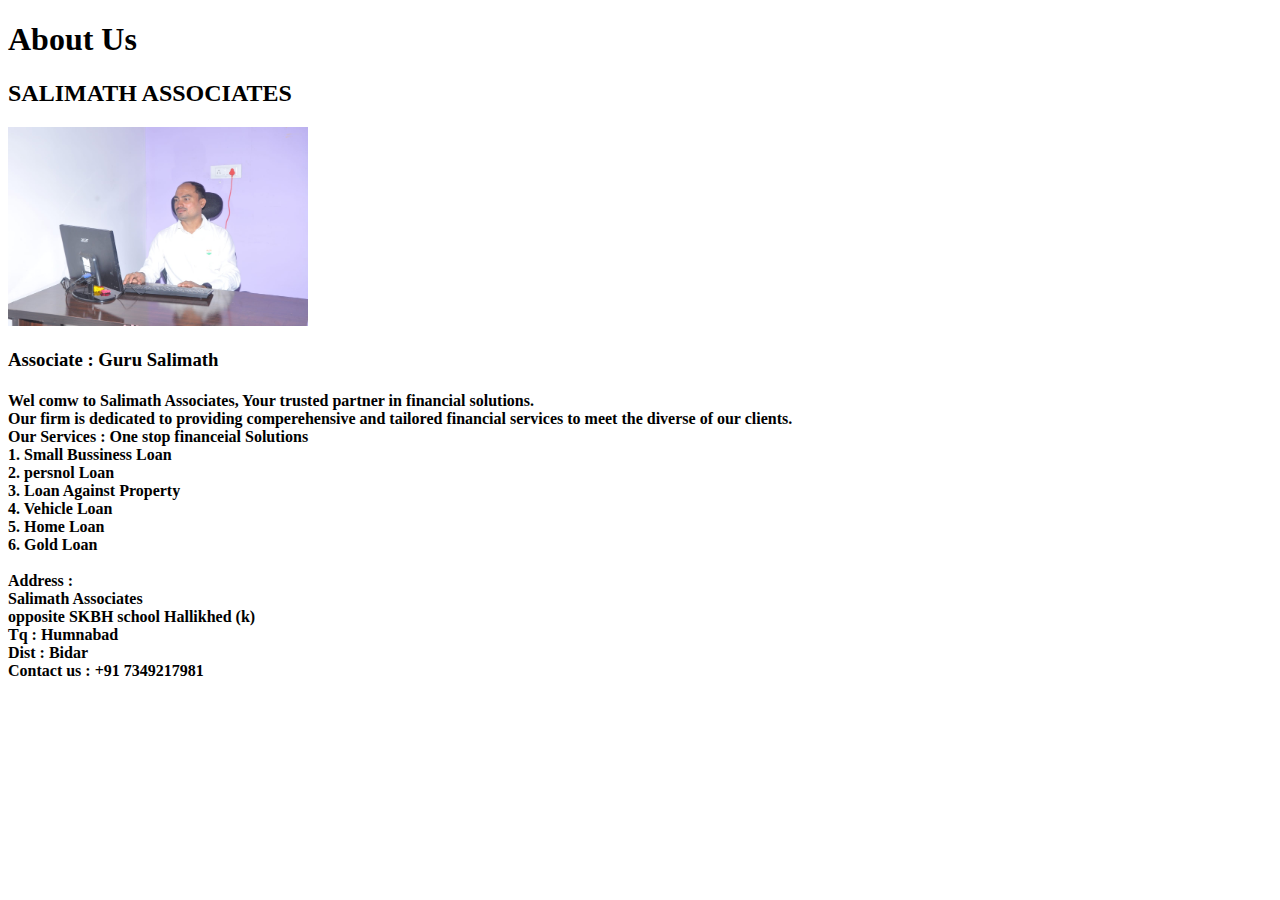
<file: About.html>
<!DOCTYPE html>
<html lang="en">
<head>
    <meta charset="UTF-8">
    <meta name="viewport" content="width=device-width, initial-scale=1.0">
    <title>About Us</title>
</head>
<body>

    <header>
        <h1>About Us</h1>
        <h2>SALIMATH ASSOCIATES</h2>
    </header>

    <section>
        <img src="images/players/IMG-20231120-WA0000.jpg" alt="About Us Image" width="300"><BR>
            <h3> Associate : Guru Salimath</h3>
            <h4>Wel comw to Salimath Associates, Your trusted partner in financial solutions.<br> Our firm is dedicated to providing comperehensive and tailored financial services to meet the diverse of our clients. <br>
                Our Services : One stop financeial Solutions<br>
                1. Small Bussiness Loan <br>
                2. persnol Loan <br>
                3. Loan Against Property <br>
                4. Vehicle Loan <br>
                5. Home Loan <br>
                6. Gold Loan <br>
                <br>
                Address : <br> Salimath Associates <br> opposite SKBH school Hallikhed (k)<br>
                Tq : Humnabad <br>
                Dist : Bidar<br>
                Contact us : +91 7349217981
        
    
        
        
        <!-- Add more details as needed -->
    </section>

</body>
</html>
</file>
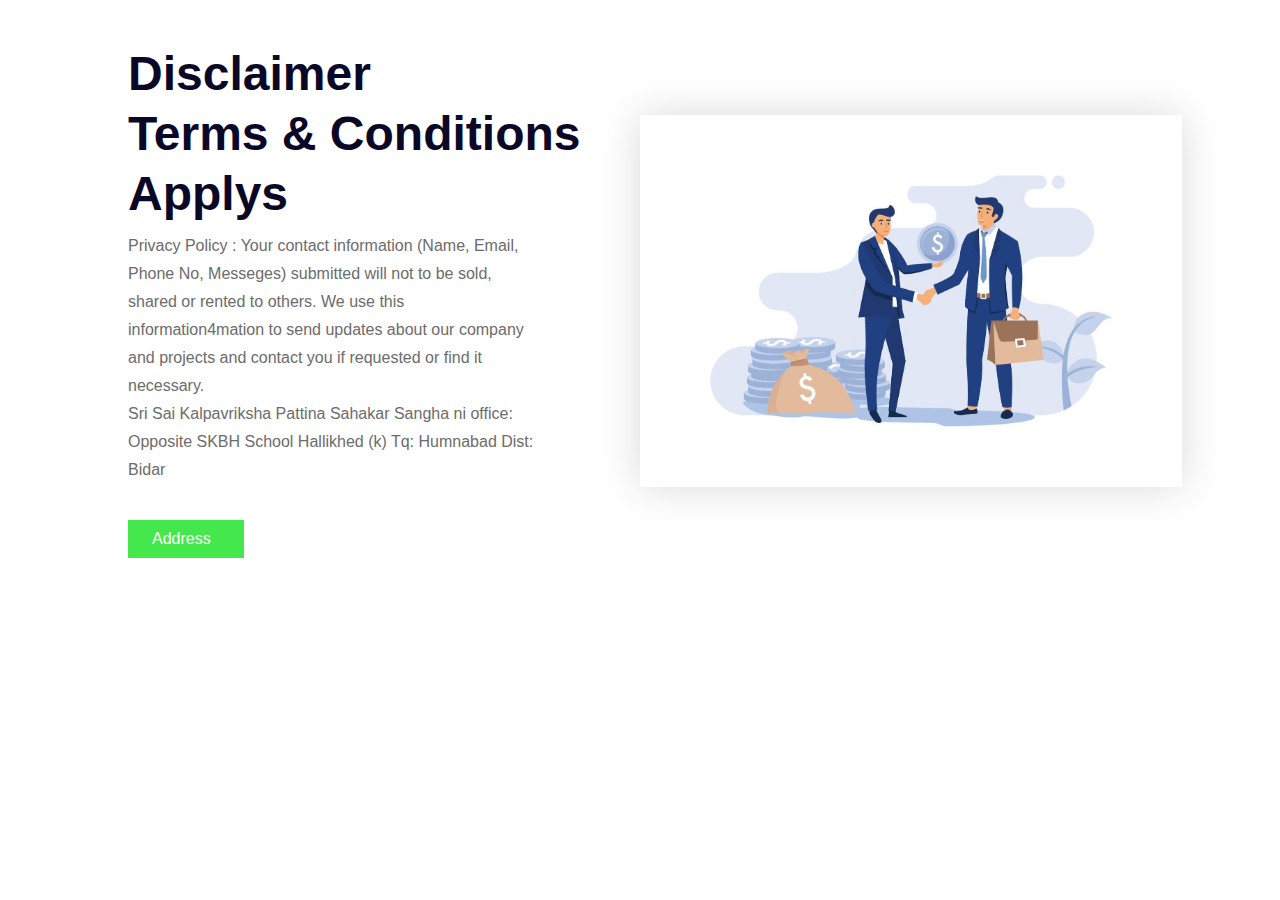
<file: Disclaimer.html>
<!DOCTYPE html>
<html lang="en">
<head>
    <meta charset="UTF-8">
    <meta http-equiv="X-UA-Compatible" content="IE=edge">
    <meta name="viewport" content="width=device-width, initial-scale=1.0">
    <link rel="stylesheet" href="css/style.css">
    <section class="highlight-section" id="Highlights">
        <div class="highlight-container">
            <div class="highlight-content">
                <h2 class="highlight-title">
                    Disclaimer <br> Terms & Conditions Applys
                </h2>
                <p class="information">
                    Privacy Policy : Your contact information (Name, Email, Phone No, Messeges) submitted will not to be sold, 
                    shared or rented to others. We use this information4mation to send updates about our company and projects and
                     contact you if requested or find it necessary.<br>
                      Sri Sai Kalpavriksha Pattina Sahakar Sangha ni office: <br> Opposite SKBH School Hallikhed (k) Tq: Humnabad Dist: Bidar 


                </p>
                <a href="https://maps.app.goo.gl/rKASsaBs8n1btmHS6" class="button">Address &nbsp;
                    <i class="fas fa-arrow-right"></i>
                </a>
            </div>
            <div class="highlight-image">
                <img src="images/players/o.jpg" alt="aaa" class="player">
            </div>
        </div>
    </section>
</body>
</html>
</file>
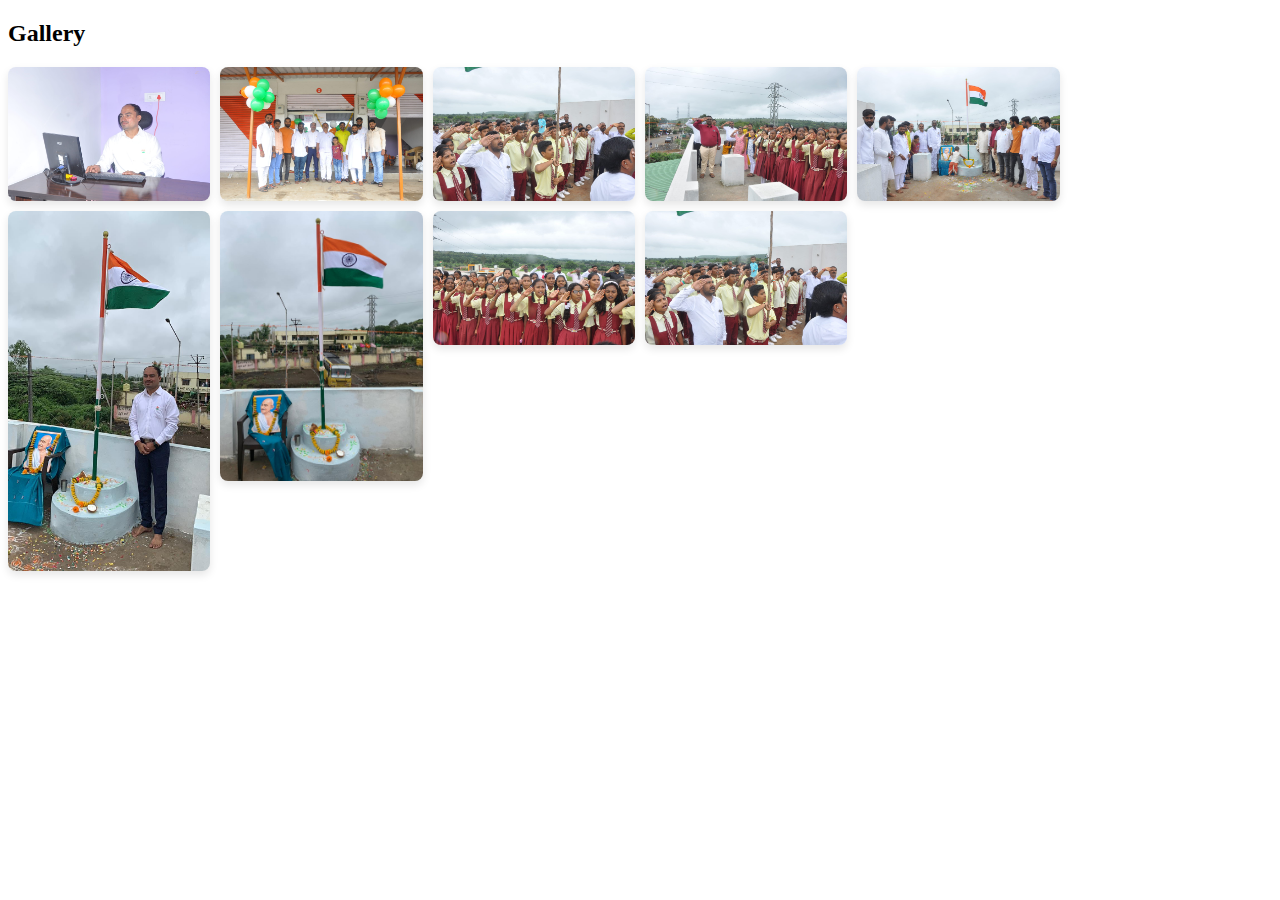
<file: Gallery.html>
<!DOCTYPE html>
<html lang="en">
<head>
    <meta charset="UTF-8">
    <meta name="viewport" content="width=device-width, initial-scale=1.0">
    <title>Gallery</title>
    <style>
        /* Add some basic styling for the gallery */
        .gallery {
            display: grid;
            grid-template-columns: repeat(auto-fill, minmax(200px, 1fr));
            gap: 10px;
        }

        .gallery img {
            width: 100%;
            height: auto;
            border-radius: 8px;
            box-shadow: 0 4px 8px rgba(0, 0, 0, 0.1);
            transition: transform 0.2s;
            cursor: pointer;
        }

        .gallery img:hover {
            transform: scale(1.1);
        }
    </style>
</head>
<body>

    <h2>Gallery</h2>

    <div class="gallery">
        <!-- Replace these with the actual paths to your images -->
        <img src="images/players/IMG-20231120-WA0000.jpg" alt="Image 1">
        <img src="images/players/IMG-20231120-WA0006.jpg" alt="Image 2">
        <img src="images/players/IMG-20231120-WA0013.jpg" alt="Image 3"> 
        <img src="images/players/IMG-20231120-WA0014.jpg" alt="Image 4">
        <img src="images/players/IMG-20231120-WA0019.jpg" alt="Image 5"> <br>
        <img src="images/players/1700469980781.jpg" alt="Image 6">
        <img src="images/players/1700469980789.jpg" alt="Image 7">
        <img src="images/players/1700469980798.jpg" alt="Image 8">
        <img src="images/players/1700469980814.jpg" alt="Image 9"> 
        


        <!-- Add more images as needed -->
        <!-- Add more images as needed -->
    </div>

</body>
</html>
</file>
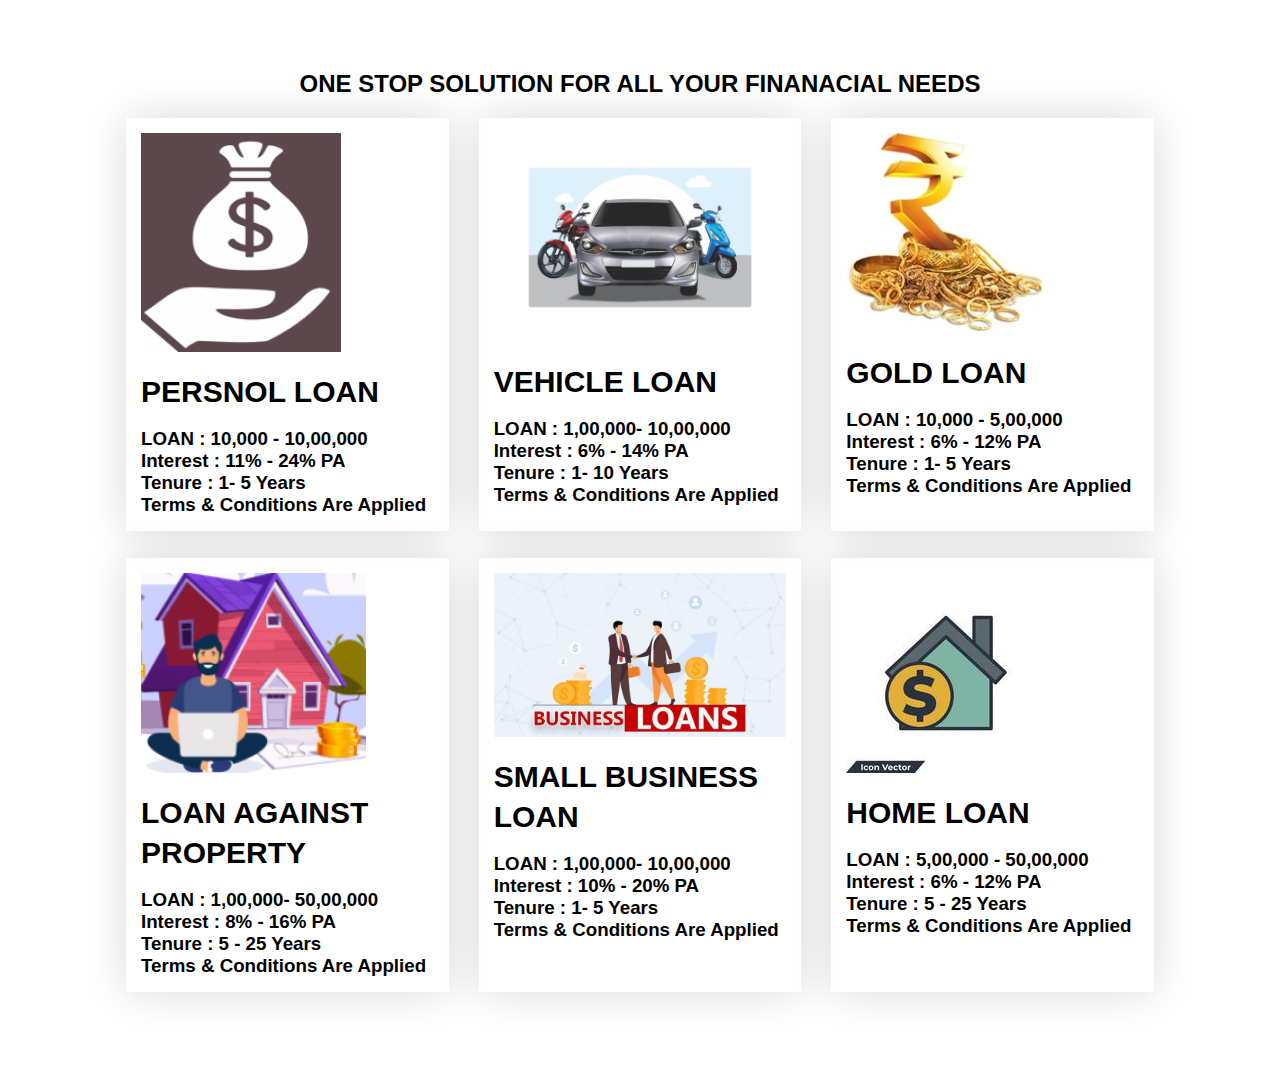
<file: Loans.html>
<!DOCTYPE html>
<html lang="en">
<head>
    <meta charset="UTF-8">
    <meta http-equiv="X-UA-Compatible" content="IE=edge">
    <meta name="viewport" content="width=device-width, initial-scale=1.0">
    <link rel="stylesheet" href="css/style.css">
    <!-- Player section start -->
    <section class="player-section" id="Clubs">
        <h2 class="center">ONE STOP SOLUTION FOR ALL YOUR FINANACIAL NEEDS</h2>
        <div class="container">
            <div class="players">
                <div class="player">
                    <div class="player-image"><img src="images/players/persnol.png" alt=""></div>
                    <h3 class="player-title">PERSNOL LOAN</h3>
                    <p class="player-info"><h3>LOAN : 10,000 - 10,00,000 <br> Interest : 11% - 24% PA <BR> Tenure : 1- 5 Years <br> Terms & Conditions Are Applied</h3> </p>
                </div>
                <div class="player">
                    <div class="player-image"><img src="images/players/1700468048310.jpg" alt=""></div>
                    <h3 class="player-title">VEHICLE LOAN</h3>
                    <p class="player-info"><h3>LOAN : 1,00,000- 10,00,000 <br> Interest : 6% - 14% PA <BR> Tenure : 1- 10 Years <br> Terms & Conditions Are Applied</h3> </p>
                </div>
                <div class="player">
                    <div class="player-image"><img src="images/players/ornaments.jpg" alt=""></div>
                    <h3 class="player-title">GOLD LOAN</h3>
                    <p class="player-info"><h3>LOAN : 10,000 - 5,00,000 <br> Interest : 6% - 12% PA <BR> Tenure : 1- 5 Years <br> Terms & Conditions Are Applied</h3> </p>
                </div>
                <div class="player">
                    <div class="player-image"><img src="images/players/property.png" alt=""></div>
                    <h3 class="player-title">LOAN AGAINST PROPERTY</h3>
                    <p class="player-info"><h3> LOAN : 1,00,000- 50,00,000 <br> Interest : 8% - 16% PA <BR> Tenure : 5 - 25 Years <br> Terms & Conditions Are Applied</h3> </p>
                </div>
                <div class="player">
                    <div class="player-image"><img src="images/players/1699701050847.jpg" alt=""></div>
                    <h3 class="player-title"> SMALL BUSINESS LOAN</h3>
                    <p class="player-info"><h3> LOAN :  1,00,000- 10,00,000 <br> Interest : 10% - 20% PA <BR> Tenure : 1- 5 Years <br> Terms & Conditions Are Applied</h3> </p>
                </div>
                <div class="player">
                    <div class="player-image"><img src="images/players/home.jpg" alt=""></div>
                    <h3 class="player-title">HOME LOAN</h3>
                    <p class="player-info"><h3>LOAN :  5,00,000 - 50,00,000 <br> Interest : 6% - 12% PA <BR> Tenure : 5 - 25 Years <br> Terms & Conditions Are Applied</h3> </p>
                </div>
            </div>
        </div>
    </section> <br>
</file>
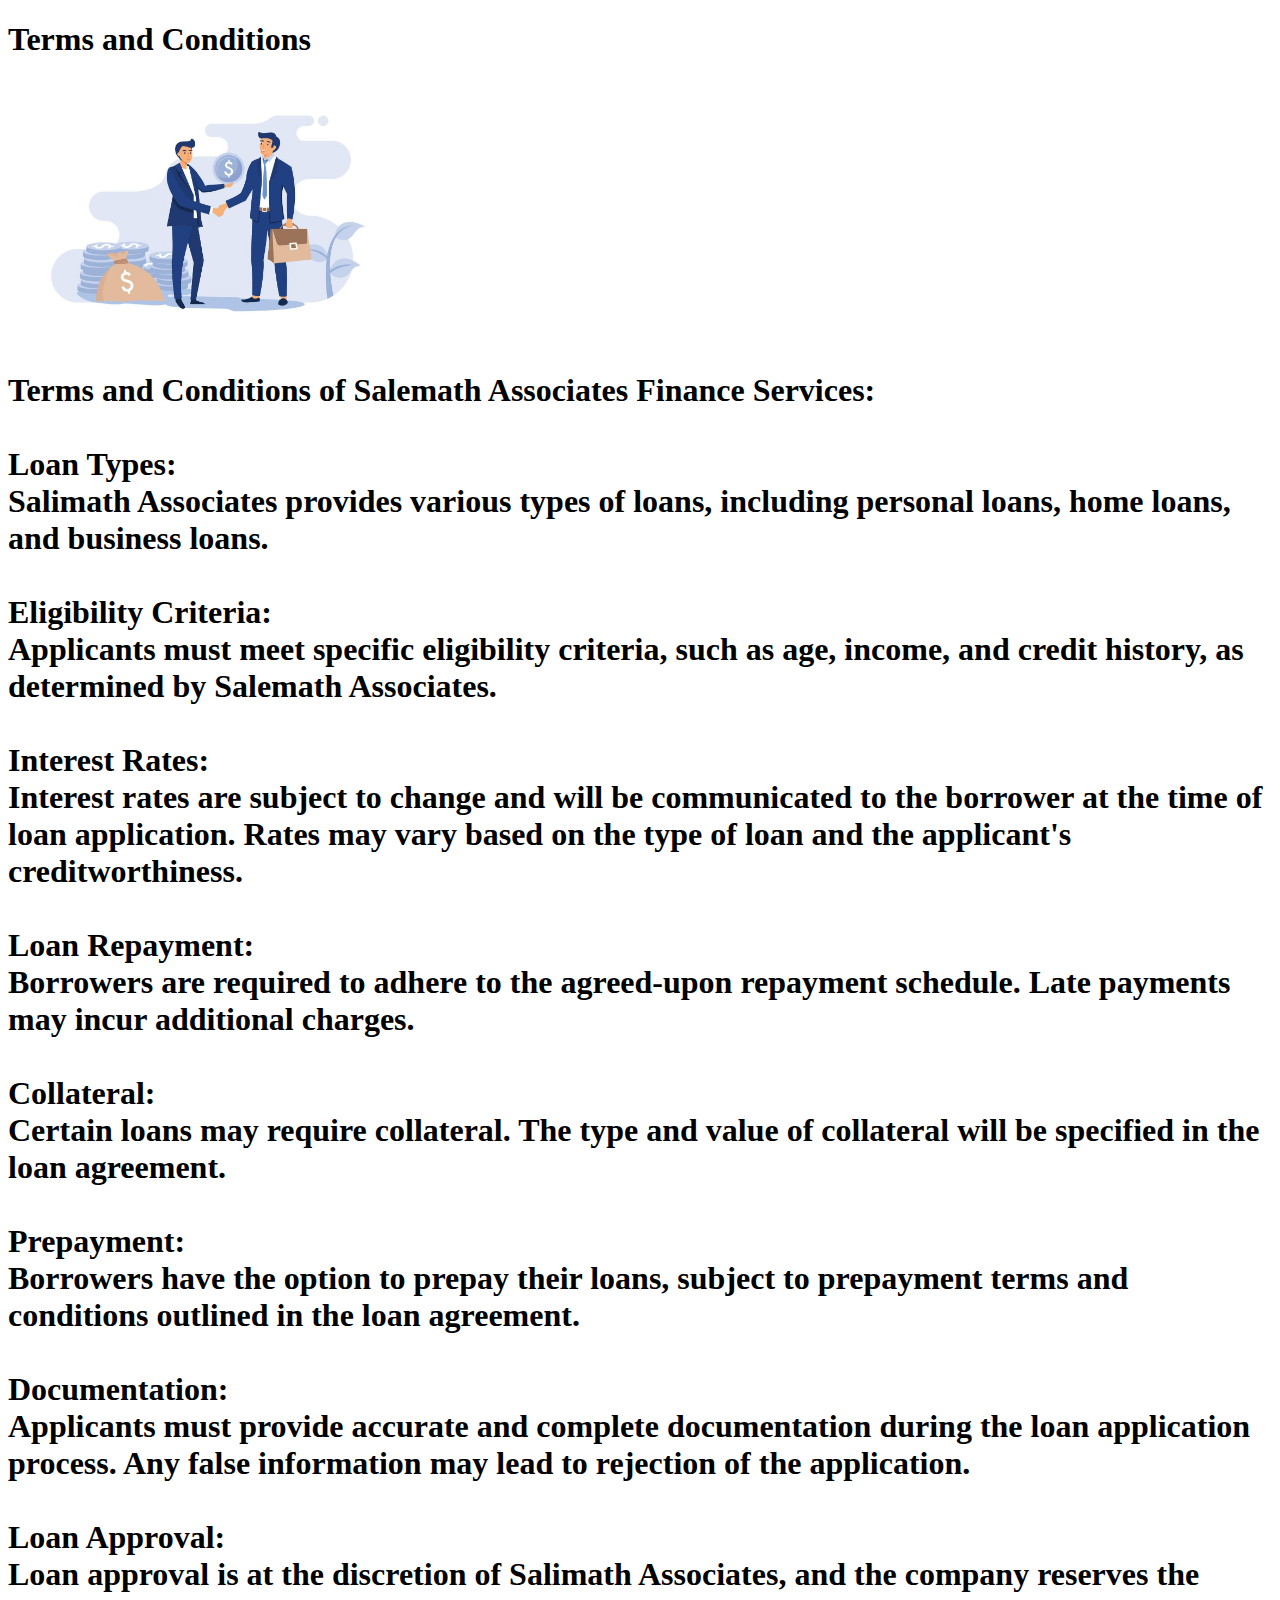
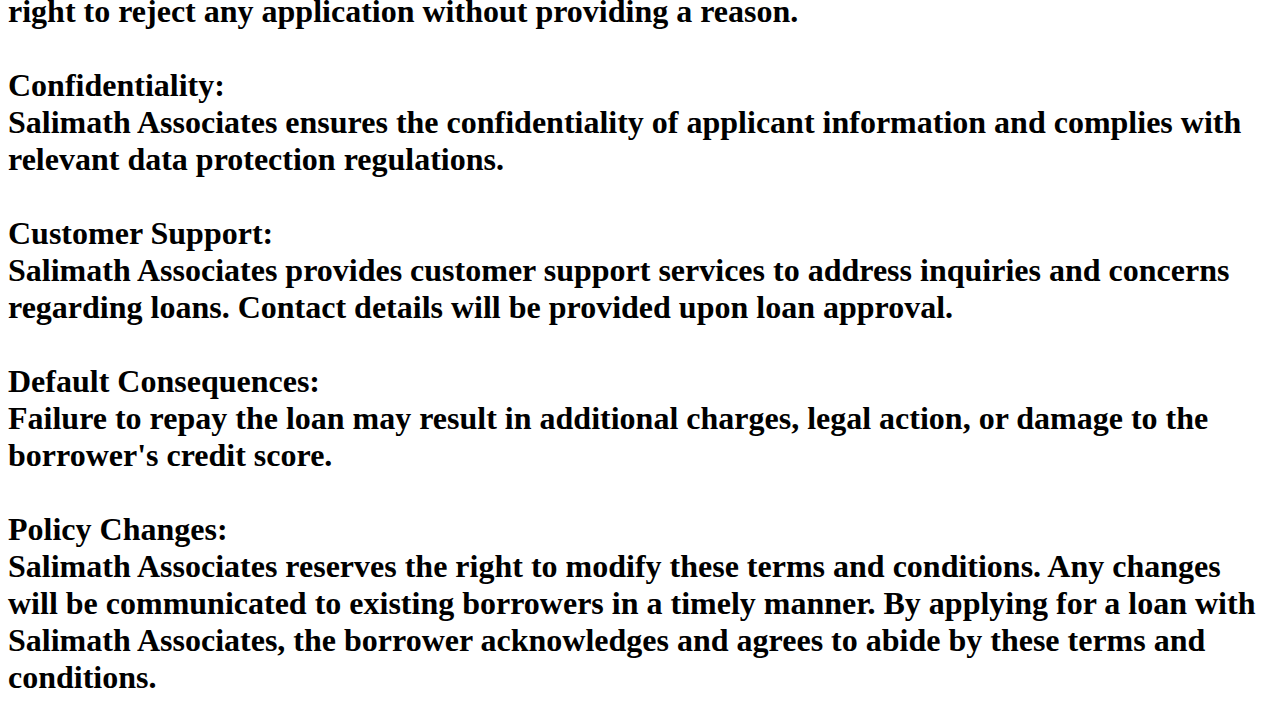
<file: T&C.html>
<!DOCTYPE html>
<html lang="en">
<head>
    <meta charset="UTF-8">
    <meta name="viewport" content="width=device-width, initial-scale=1.0">
    <title>About Us</title>
</head>
<body>

    <header>
        <h1>Terms and Conditions</h1>
        <h2></h2>
    </header>

    <section>
        <img src="images/players/o.jpg" alt="About Us Image" width="400"><BR>
            <header>
                <h1>Terms and Conditions of Salemath Associates Finance Services:<br>
                    <br>

                    Loan Types:<br>
                    
                    Salimath Associates provides various types of loans, including personal loans, home loans, and business loans.<br>
                    <br>
                    Eligibility Criteria:<br>
                    
                    Applicants must meet specific eligibility criteria, such as age, income, and credit history, as determined by Salemath Associates.<br>
                    <br>
                    Interest Rates:<br>
                    
                    Interest rates are subject to change and will be communicated to the borrower at the time of loan application. Rates may vary based on the type of loan and the applicant's creditworthiness.<br>
                    <br>
                    Loan Repayment:<br>
                    
                    Borrowers are required to adhere to the agreed-upon repayment schedule. Late payments may incur additional charges.<br>
                    <br>
                    Collateral:<br>
                    
                    Certain loans may require collateral. The type and value of collateral will be specified in the loan agreement.<br>

                    <br>
                    Prepayment:<br>
                    
                    Borrowers have the option to prepay their loans, subject to prepayment terms and conditions outlined in the loan agreement.<br>
                    <br>
                    Documentation:<br>
                    
                    Applicants must provide accurate and complete documentation during the loan application process. Any false information may lead to rejection of the application.<br>
                    <br>
                    Loan Approval:<br>
                    
                    Loan approval is at the discretion of Salimath Associates, and the company reserves the right to reject any application without providing a reason.<br>
                    <br>
                    Confidentiality:<br>
                    
                    Salimath Associates ensures the confidentiality of applicant information and complies with relevant data protection regulations.<br>
                    <br>
                    Customer Support:<br>
                    
                    Salimath Associates provides customer support services to address inquiries and concerns regarding loans. Contact details will be provided upon loan approval.<br>
                    <br>
                    Default Consequences:<br>
                    
                    Failure to repay the loan may result in additional charges, legal action, or damage to the borrower's credit score.<br>
                    <br>
                    Policy Changes:<br>
                    
                    Salimath Associates reserves the right to modify these terms and conditions. Any changes will be communicated to existing borrowers in a timely manner.
                    By applying for a loan with Salimath Associates, the borrower acknowledges and agrees to abide by these terms and conditions.
                    
                    
                    
                    
                    
                    </h1>
                <h2></h2>
            </header>    
            
    
        
        
        <!-- Add more details as needed -->
    </section>

</body>
</html>
</file>
<file: css/style.css>
* {
    margin: 0;
    padding: 0;
    
}

body {

    font-family: 'Poppins', sans-serif;
    background-color: #ffffff;
}

li {
    list-style: none;
}
a {
    text-decoration: none;
}

img {
    max-width: 100%;
}


.container {
    width: 85%;
    max-width: 1200px;
    margin: 0 auto;
}

.button {
    display: inline-block;
    color: #fff;
    font-size: 16px;
    padding: 10px 24px;
    background-color: #44e74c;
    text-align: center;
    transition: box-shadow .4s ease;
}
.button:hover {
    box-shadow: 0 0 10px #fff3f3c2;
}

/* Header Styles */

.header {
    width: 100%;
    padding: 30px 0;
    background-color: #030202;
}

/* Navbar styles */
.navbar {
    width: 100%;
    display: flex;
    justify-content: space-between;
    align-items: center;
}

.menu-con {
    position: relative;
    width: 60%;
}
.menu-con label {
    width: 100%;
    display: none;
    font-size: 50px;
    color: #fff;
    text-align: right;}

.menu-con label .fa-times {
    color: #000;
    text-align: right;
}

.menu{
    display: flex;
    justify-content: space-between;
    align-items: center;

}

.menu-item {
    color: #fff;
    margin-right: 15px;
    text-align: center;
}

/* header section */
.down-header {
    width: 100%;
    display: flex;
    justify-content: space-between;
    align-items: center;
    padding: 44px 0;
}

.header-content {
    max-width: 50%;
}

.header-title {
    font-size: 60px;
    font-weight: 800;
    color: #fffafa;
    line-height: 70px;
    margin-bottom: 17px;
}
.header-blog {
    width: 550px;
    max-width: 550%;
    background-repeat: no-repeat;
    background-position: center;
    background-size: contain;
}
/* Header section End */
/* Player section Start */
.player-section{
    margin: 70px 0;
}
.players {
    display: grid;
    grid-template-columns: repeat(3, 1fr);
    grid-column-gap: 30px;
    grid-row-gap: 27px;
    padding: 0 30px;
}
.player{
    padding: 15px;
    display: flex;
    flex-direction: column;
    justify-content: flex-start;
    align-items: flex-start;
    box-shadow: 0px 0px 40px rgba(0, 0, 0, 0.15);
}
.player-title {
    font-size: 30px;
    font-weight: bold;
    line-height: 40px;
    margin: 16px 0;
}
.player-info{
    width: 100%;
    font-size: 16px;
    color: #6C6C6C;
    max-height: 120px;
    overflow: hidden;

}
.center{
    text-align: center;
    margin-bottom: 20px;
}
/* Player Style end */

/* Highlight Style start */
.highlight-container{
    width: 80%;
    margin: 0 auto;
    display: flex;
    justify-content: space-between;
    align-items: center;
    padding: 44px 0;
}
.highlight-content, .highlight-image{
    max-width: 50%;
}
.highlight-title{
    color: #0A0826;
    font-weight: bold;
    font-size: 48px;
    line-height: 60px;
    margin-bottom: 8px;
}
.information{
    width: 80%;
    font-size: 16px;
    line-height: 28px;
    color: #6C6C6C;
    margin-bottom: 36px;
}

/* Highlight Style End */

/* Footer Style start */
body {
    font-family: Arial, sans-serif;
  }
  
  .social-icons {
    display: flex;
    justify-content: center;
    align-items: center;
    margin-top: 20px;
  }
  
  .social-icons a {
    margin: 0 10px;
    text-decoration: none;
    color: #333; /* Adjust the color as needed */
  }
  
  .social-icons i {
    font-size: 24px;
  }
  
.icon {
    width: 170px;
}

.content1 {
    margin-top: 0%;
  }
  * {
    margin: 0;
    padding: 0;
    
}

body {

    font-family: 'Poppins', sans-serif;
    background-color: #ffffff;
}

li {
    list-style: none;
}
a {
    text-decoration: none;
}

img {
    max-width: 100%;
}
/* Style for the social icons container */
footer {
    width: 100%;
    margin-bottom: 64px;
}
.footer{
    display: flex;
    flex-direction: column;
    justify-content: space-between;
    align-items: center;
}
.footer-logo img {
    width: 400px;
    margin-left: -80%;
}
.icon {
    display: flex;
    justify-content: space-between;
    width: 200px;
    margin: 20px 0;
}
.icon i {
    font-size: 18px;
    padding: 10px;
    border-radius: 50%;
    color: #fcfdfe;
    background-color: #f7f8fbc7;
}
.copy{
    font-size: 18px;
}
/* Footer Style End */

/* register*/


  
.logo {
    display: flex;
    justify-content: center;
    align-items: center;
    margin-top: 20px;
    column-gap: 10%;
  }
  
  .logo img {
    width: 380px;
    
  }
  
  .content1 {
    margin-top: 20px;
    column-gap: 30px;
  }
  
  .regist {
    padding: 20px;
    background-color: #fffefe;
    
  }
  
  .regist h2 {
    text-align: center;
  }
  
  .regist form {
    display: flex;
    flex-direction: column;
    align-items: center;
    border:1px solid #ffffff;
    box-shadow: 0 4px 8px rgba(0, 0, 0, 0.1);
    width: 400px;
  }
  
  .regist label {
    margin-bottom: 10px;
  }
  
  .regist input,
  .regist button {
    padding: 10px;
    width: 200px;
    margin-bottom: 10px;
  }
  
  .regist button {
    background-color: #3fe31e;
    color: #fff;
    border: none;
    cursor: pointer;
  }
  
  .regist button:hover {
    background-color: #18a5e7;
  }
  



@media screen and (max-width: 688px){

    .container {
        width: 95%;
    }

    .button {
        padding: 8px 18px;
    }

    /* --------------navbar--------------*/
    .menu-con {
        width: 40px;
        height: 40px;
    }
    .menu {
        position: absolute;
        left: -16px;
        top: -45px;
        flex-direction: column;
        justify-content: flex-start;
        align-items: flex-start;
        background-color: #fff;
        width: 250px;
        height: 100vh;
        border-radius: 10px;
        padding: 10px;
        
    }
    .menu-item {
        margin-bottom: 4px;
        display: block;
        width: 100%;
        border-radius: 5px;
        background-color: #2ce032;
    }
    .menu-item{ 
        display: block;
        padding: 10px;
        color: #fff;
    }
    .menu-con label {
        display: inline-block;
    }
    #menu-toggle:checked ~ .menu {
        width: 0;
        left: -100px;
        visibility: hidden;
    }
/* ----------header section------- */

.down-header {
    flex-direction: column;
    align-items: flex-start;
    padding: 20px 0;
}
.header-content, .header-blog{
    width: 100%;
    max-width: 100%;
    padding: 20px 15px;
}
.header-title {
    font-size: 36px;
    line-height: 50px;
    font-weight: bold;
}
/* Player section */
.player-section{
    margin: 40px 0;
}
.players {
    grid-template-columns: 1fr;
}

/* Highlight section */

.highlight-container{
    flex-direction: column;
    padding: 0;
    width:100;
}
.highlight-content, .highlight-image{
    max-width: 100%;
    padding: 30px 10px;
}
.highlight-title{
        font-size: 20px;
        font-weight: bold;
        line-height: 20px;
}

/* ------footer------- */
body {
    font-family: Arial, sans-serif;
  }
  
  .social-icons {
    display: flex;
    justify-content: center;
    align-items: center;
    margin-top: 20px;
  }
  
  .social-icons a {
    margin: 0 10px;
    text-decoration: none;
    color: #333; /* Adjust the color as needed */
  }
  
  .social-icons i {
    font-size: 24px;
  }
  
.icon {
    width: 170px;
}

.content1 {
    margin-top: 0%;
  }
} 
/* Style for the social icons container */
.social-icons {
    display: flex;
    justify-content: center;
    align-items: center;
    background-color: #070606;
    padding: 10px;
}

/* Style for the social media icons */
.social-icons a {
    margin: 0 10px;
}

/* Style for the social media icon images */
.social-icons img {
    width: 40px; /* Adjust the width as needed */
    height: 40px; /* Adjust the height as needed */
    border-radius: 50%;
}
</file>
